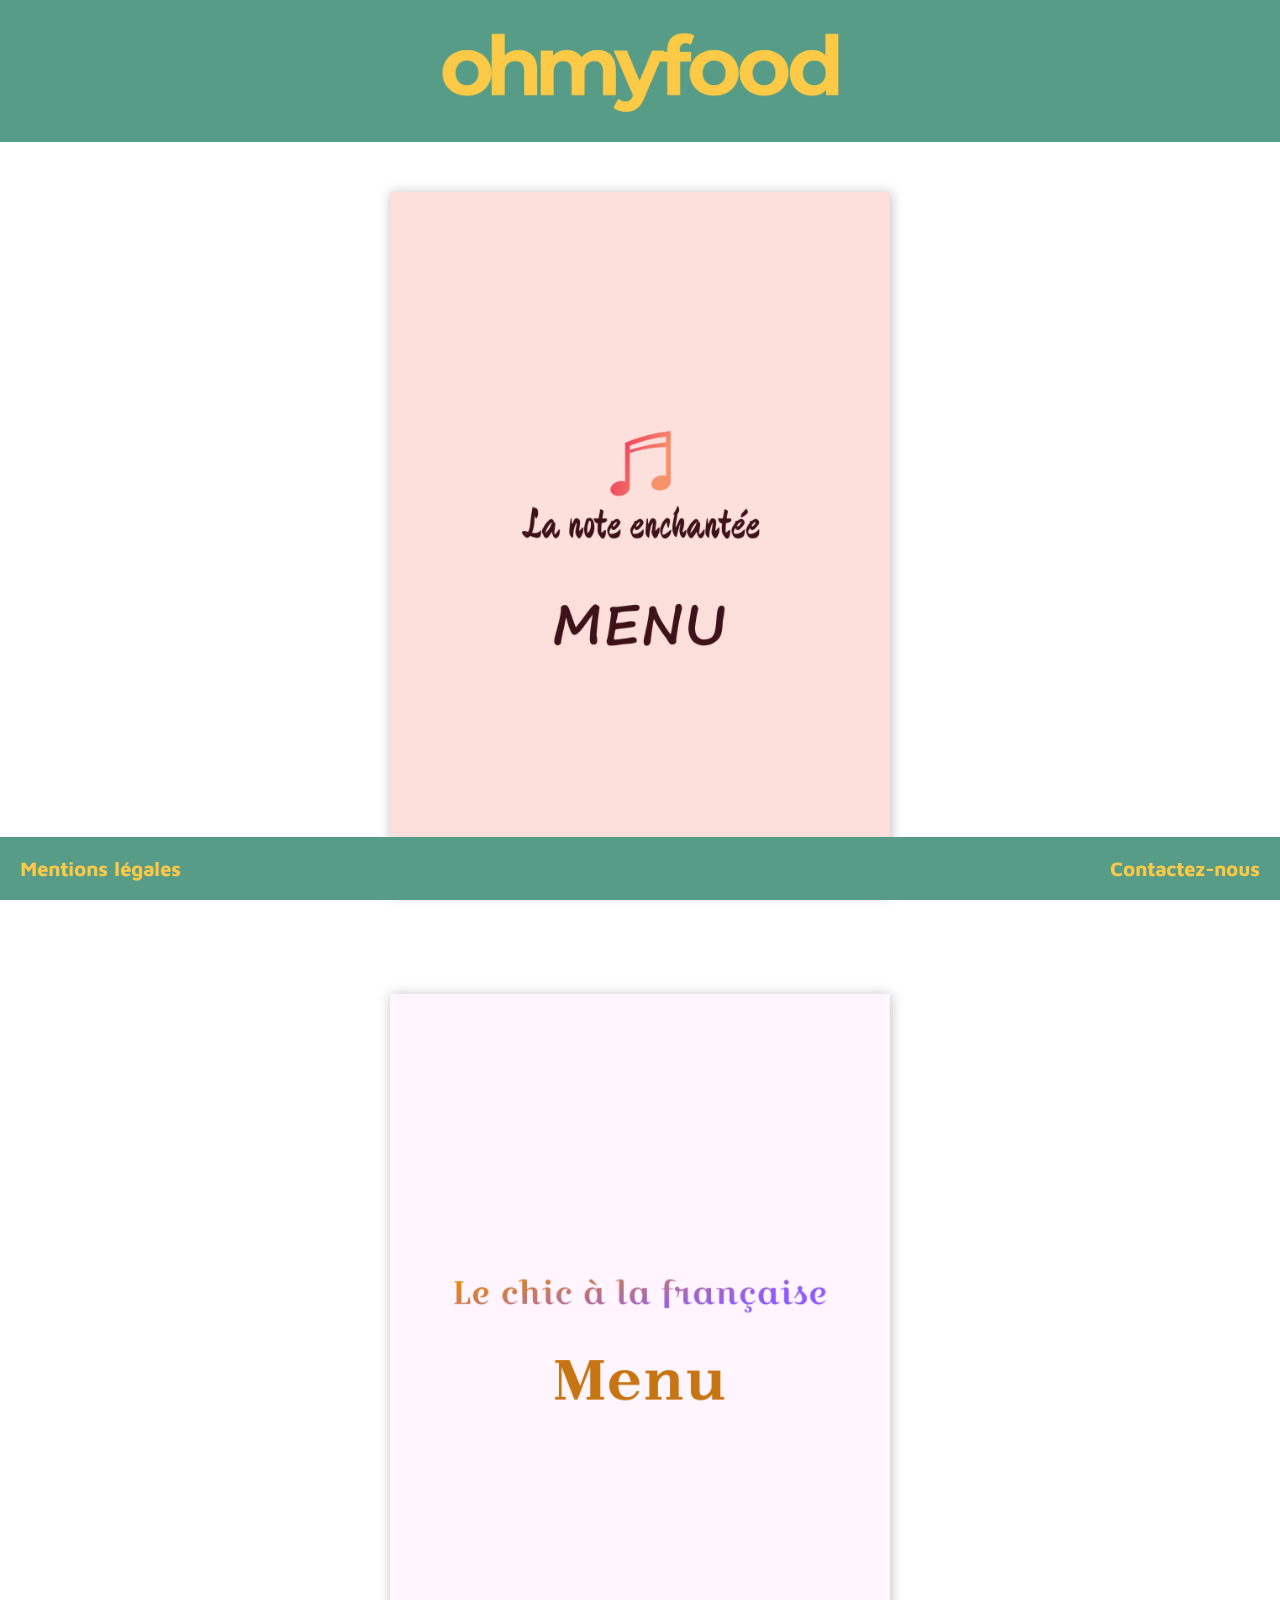
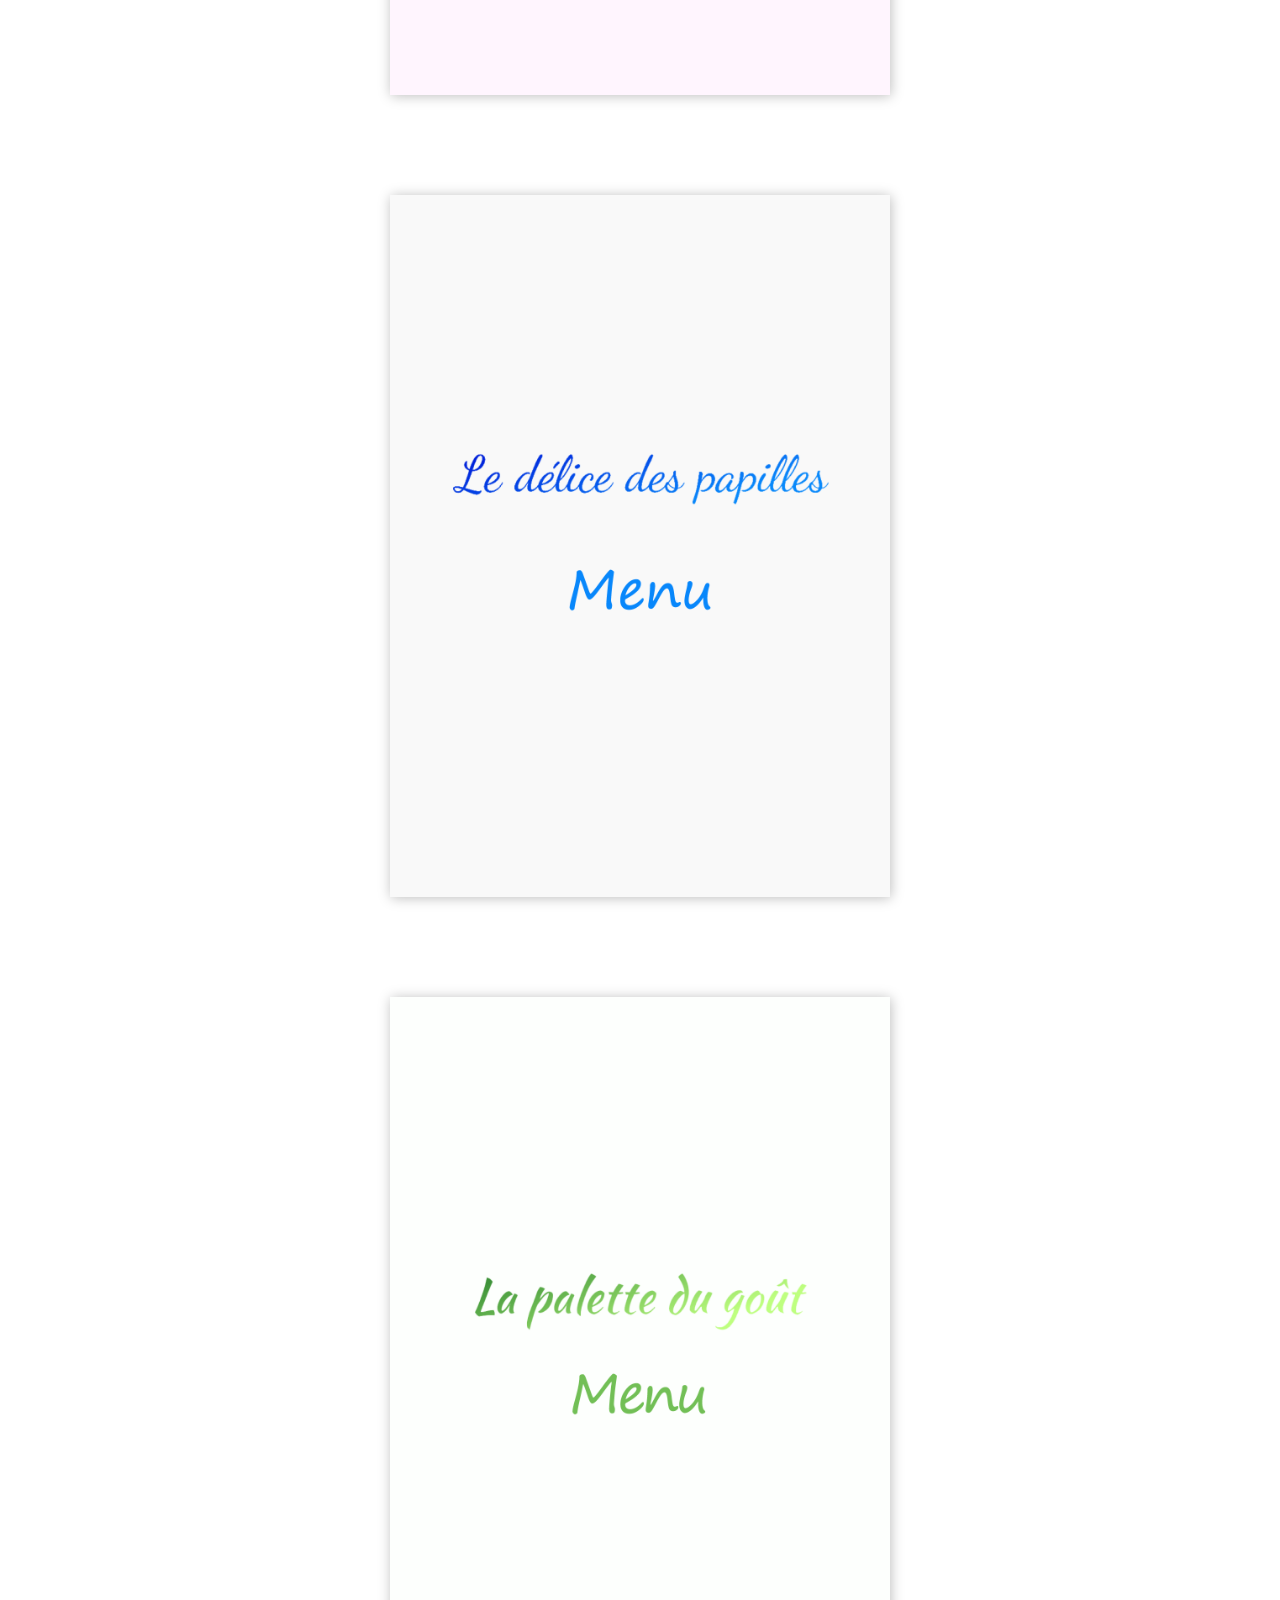
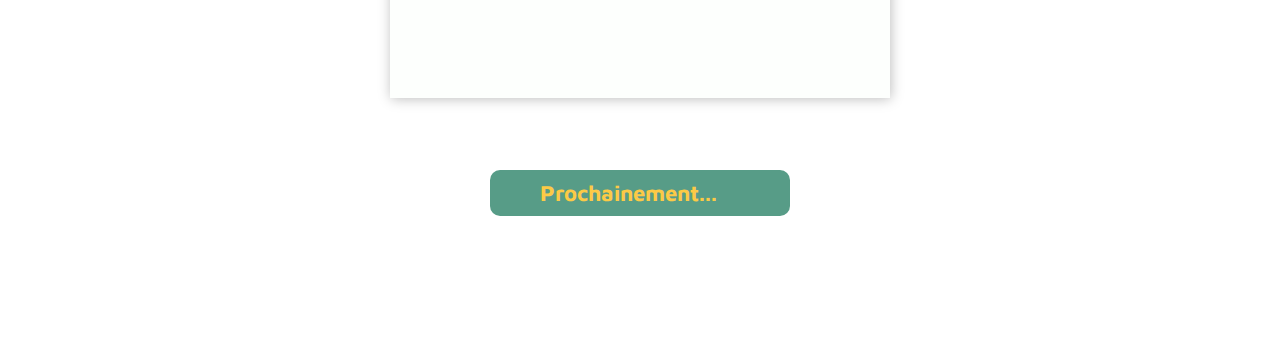
<file: index.html>
<!DOCTYPE html>

<html lang="fr">

<head>
    <meta name="viewport" content="width=device-width, initial-scale=1" />
    <link href="https://fonts.googleapis.com/css?family=Maven+Pro&display=swap" rel="stylesheet"> 
    <meta charset="utf-8">
    <link rel="stylesheet" href="style.css">
    <title>Ohmyfood!</title>
</head>

<body>

        <nav>
            <h1>Ohmyfood</h1>
            <a href="index.html"><img class="logo" src="img/Logo-ohmyfood.png" alt="Logo de Ohmyfood!"></a>
        </nav>

    
<main id="main_section">

        <section class="menu_zoom_hover">
            <h2>La note enchantée</h2>
            <a href="la_note_enchantee.html">
                <div class="menu_zoom">
                    <img  src="img/menu-1b.png" alt="Aperçu du menu La note enchantée">
                </div>
            </a>
        </section>

        <section class="menu_zoom_hover">
            <h2>Le chic à la française</h2>
            <a href="le_chic_a_la_francaise.html">
                <div class="menu_zoom">
                    <img  src="img/menu-2b.png" alt="Aperçu du menu Le chic à la française">
                </div>
            </a>
        </section>

        <section class="menu_zoom_hover">        
            <h2>Le délice des papilles</h2>
            <a href="le_delice_des_papilles.html">
                <div class="menu_zoom">
                    <img  src="img/menu-3b.png" alt="Aperçu du menu Le délice des papilles">
                </div>
            </a>
        </section>

        <section class="menu_zoom_hover">    
            <h2>La palette du goût</h2>
            <a href="la_palette_du_gout.html">
                <div class="menu_zoom">
                    <img  src="img/menu-4b.png" alt="Aperçu du menu La palette du goût">
                </div>
            </a>
        </section>


    </main>

    <section class="soon"><h3>Prochainement<span class="typewriter">...</span></h3></section>

<footer>

    <a href="mentions_legales.html" target="blank" ><h4 class="legal_notice">Mentions légales</h4></a>
    <a href="mailto:contact@ohmyfood.com" target="blank"><h4 class="contact">Contactez-nous</h4></a>

</footer>

</body>

</html>
</file>
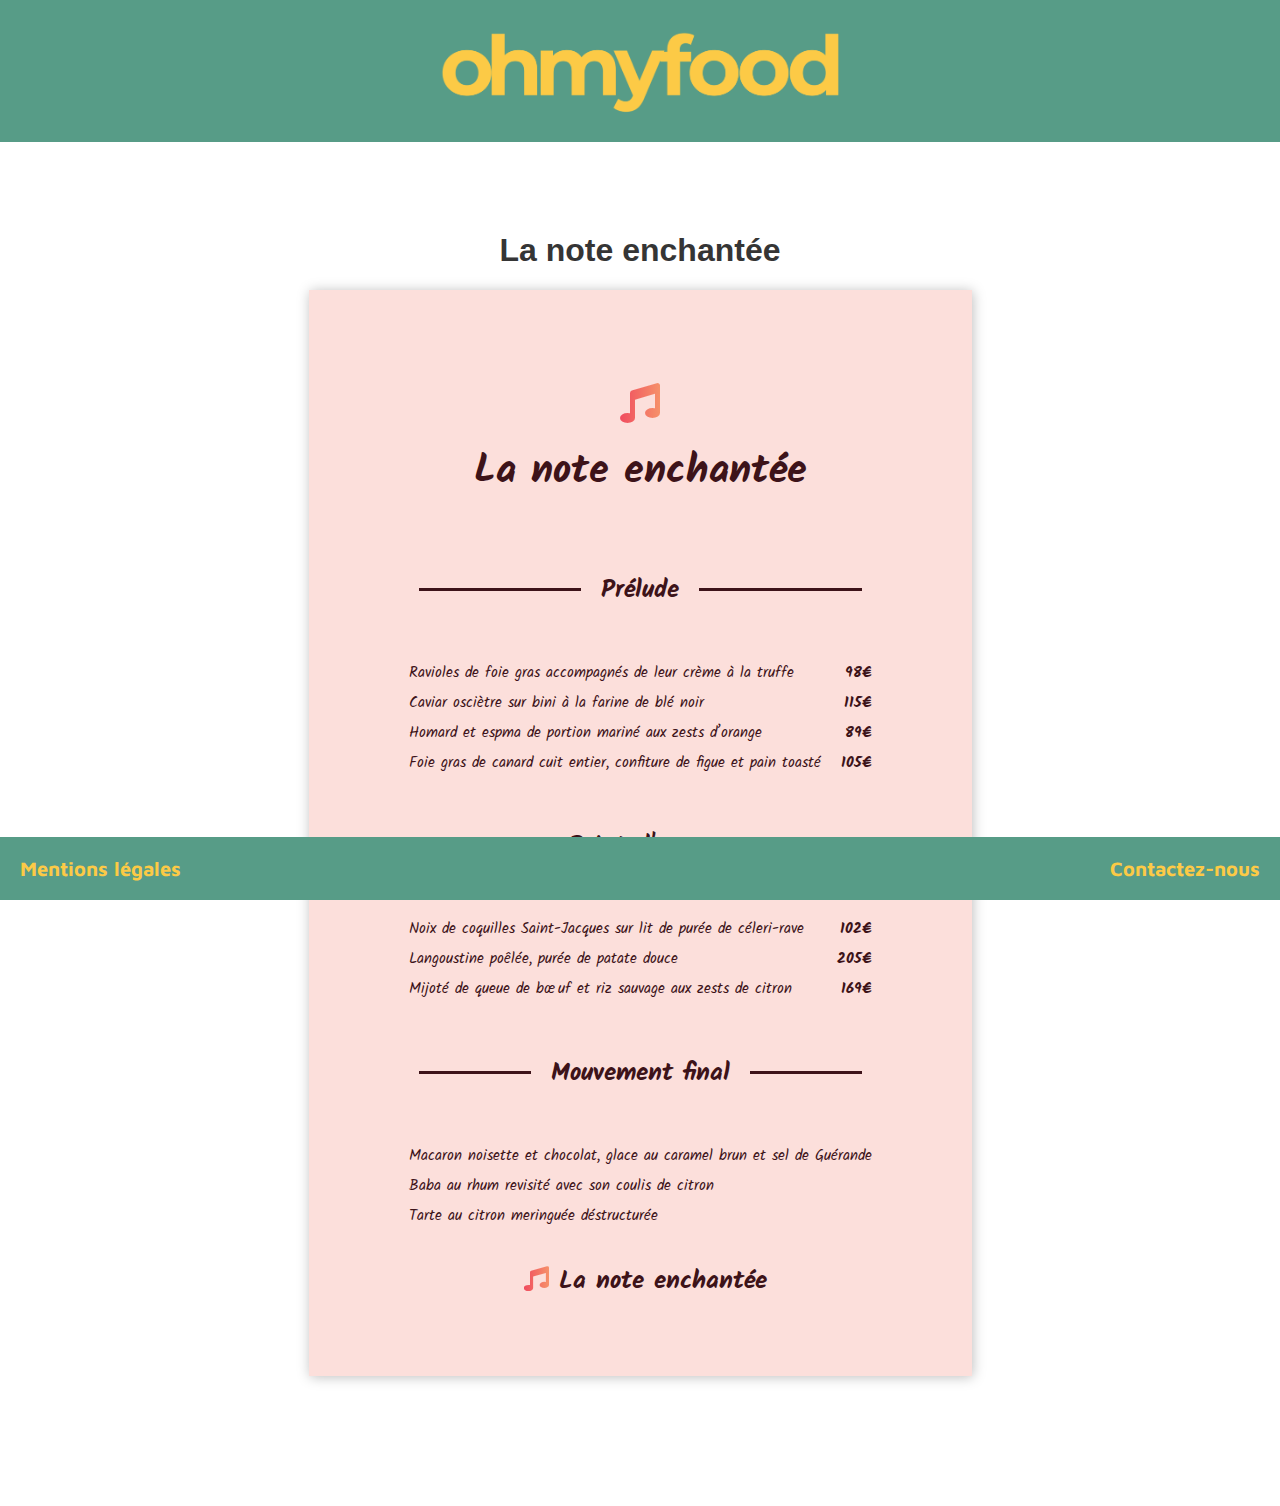
<file: la_note_enchantee.html>
<!DOCTYPE html>

<html lang="fr">

<head>
    <meta name="viewport" content="width=device-width, initial-scale=1" />
    <meta charset="utf-8">
    <link rel="stylesheet" href="style.css">
    <link href="https://fonts.googleapis.com/css?family=Maven+Pro&display=swap" rel="stylesheet"> 
    <link href="https://fonts.googleapis.com/css?family=Kalam&display=swap" rel="stylesheet"> 
    <link href="https://cdnjs.cloudflare.com/ajax/libs/font-awesome/5.11.2/css/all.css" rel="stylesheet">
    <title>Ohmyfood!</title>
</head>

<body>

    <nav>
        <h1>Ohmyfood</h1>
        <a href="index.html"><img class="logo" src="img/Logo-ohmyfood.png" alt="Logo de Ohmyfood!"></a>
    </nav>

    <main class="menus">

        <h1>La note enchantée</h1>

        <article class="menu_card" id="la_note_enchantee"> 

            <h2><i class="fas fa-music"></i><br>La note enchantée</h2>

            <section>
                <div class="center_title"><h4 class="line"><span class="underline">Prélude</span></h4></div>
                <ul>
                    <li>Ravioles de foie gras accompagnés de leur crème à la truffe <span class="price">98€</span></li>
                    <li>Caviar osciètre sur bini à la farine de blé noir <span class="price">115€</span></li>
                    <li>Homard et espma de portion mariné aux zests d’orange <span class="price">89€</span></li>
                    <li>Foie gras de canard cuit entier, confiture de figue et pain toasté <span class="price">105€</span></li>
                </ul>
            </section>
            <section>
                    <div class="center_title"><h4 class="line"><span class="underline">Point d'orgue</span></h4></div>
                <ul>
                    <li>Noix de coquilles Saint-Jacques sur lit de purée de céleri-rave <span class="price">102€</span></li>
                    <li>Langoustine poêlée, purée de patate douce <span class="price">205€</span></li>
                    <li>Mijoté de queue de bœuf et riz sauvage aux zests de citron <span class="price">169€</span></li>
                </ul>
            </section>
            <section>
                <div class="center_title"><h4 class="line"><span class="underline">Mouvement final</span></h4></div>
                <ul>
                    <li>Macaron noisette et chocolat, glace au caramel brun et sel de Guérande</li>
                    <li>Baba au rhum revisité avec son coulis de citron</li>
                    <li>Tarte au citron meringuée déstructurée</li>
                </ul>
            </section>
            <h3> <i class="fas fa-music"></i>La note enchantée</h3>
        </article>

    </main>

<footer>

    <a href="mentions_legales.html" target="blank" ><h4 class="legal_notice">Mentions légales</h4></a>
    <a href="mailto:contact@ohmyfood.com" target="blank"><h4 class="contact">Contactez-nous</h4></a>

</footer>

</body>

</html>
</file>
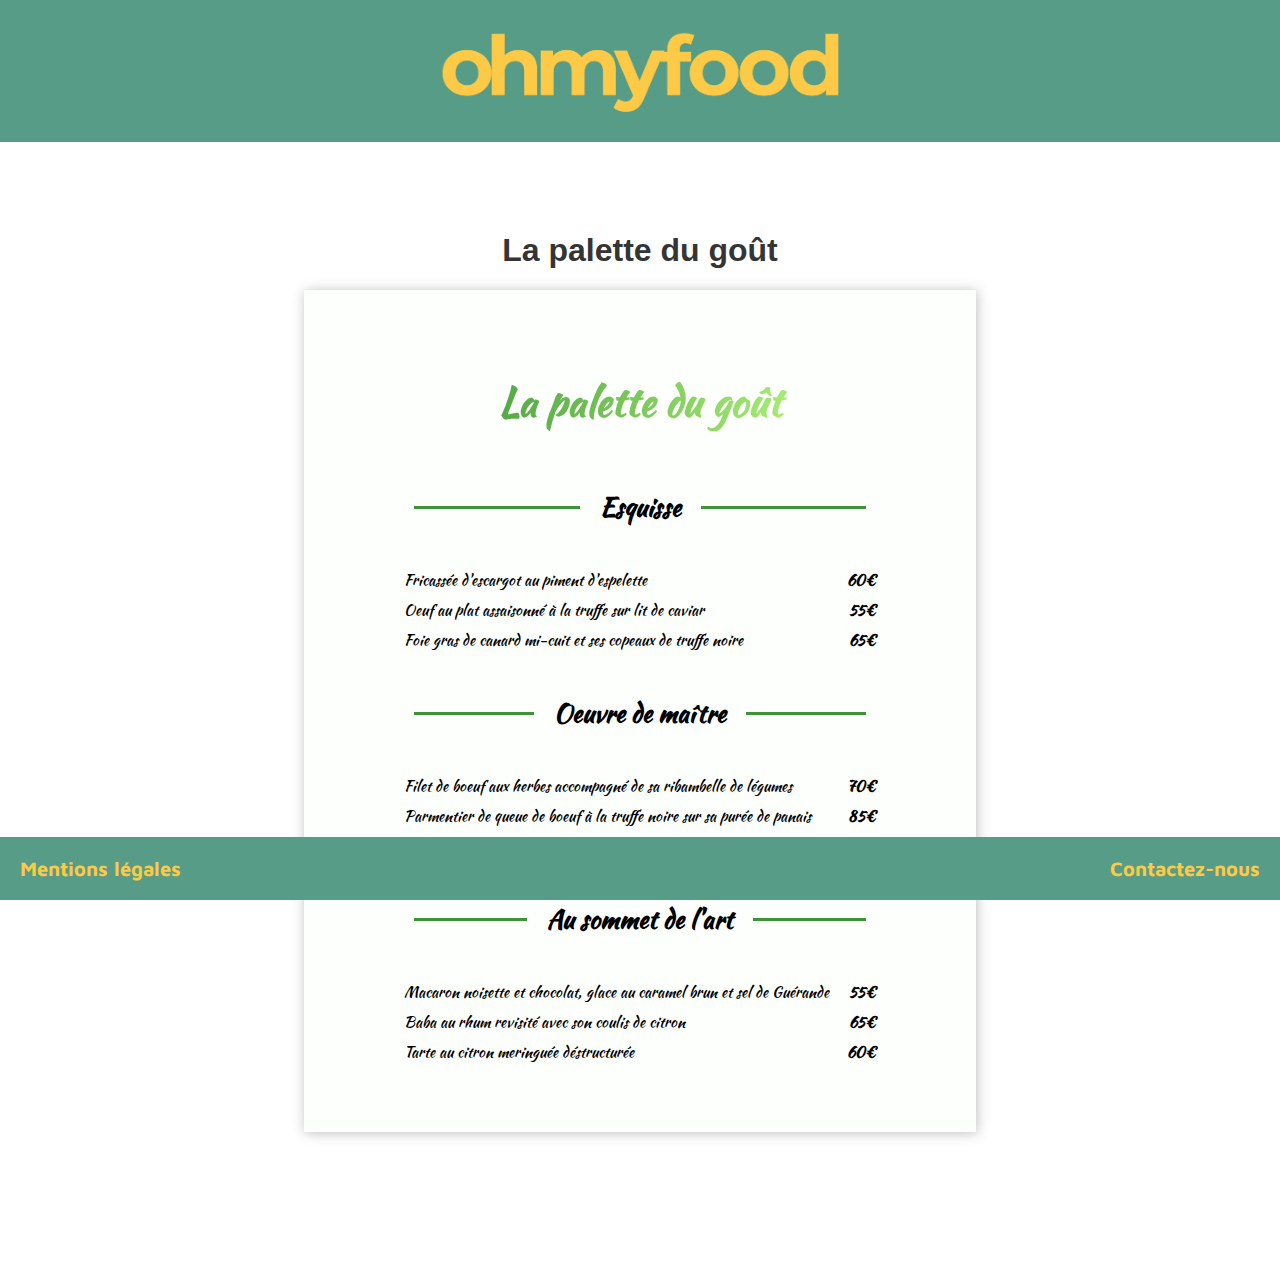
<file: la_palette_du_gout.html>
<!DOCTYPE html>

<html lang="fr">

<head>
    <meta name="viewport" content="width=device-width, initial-scale=1" />
    <meta charset="utf-8">
    <link rel="stylesheet" href="style.css">
    <link href="https://fonts.googleapis.com/css?family=Kaushan+Script&display=swap" rel="stylesheet">
    <link href="https://fonts.googleapis.com/css?family=Maven+Pro&display=swap" rel="stylesheet"> 
    <title>Ohmyfood!</title>
</head>

<body>

    <nav>
        <h1>Ohmyfood</h1>
        <a href="index.html"><img class="logo" src="img/Logo-ohmyfood.png" alt="Logo de Ohmyfood!"></a>
    </nav>

    <main class="menus">

        <h1>La palette du goût</h1>

        <article class="menu_card" id="la_palette_du_gout">  

            <h2>La palette du goût</h2>

            <section>
                <div class="center_title"><h3 class="line"><span class="underline">Esquisse</h3></span></div>
                <ul>
                    <li>Fricassée d'escargot au piment d'espelette <span class="price">60€</span></li>
                    <li>Oeuf au plat assaisonné à la truffe sur lit de caviar <span class="price">55€</span></li>
                    <li>Foie gras de canard mi-cuit et ses copeaux de truffe noire <span class="price">65€</span></li>
                </ul>
            </section>
            <section>
                <div class="center_title"><h3 class="line"><span class="underline">Oeuvre de maître</span></h3></div>
                <ul>
                    <li>Filet de boeuf aux herbes accompagné de sa ribambelle de légumes <span class="price">70€</span></li>
                    <li>Parmentier de queue de boeuf à la truffe noire sur sa purée de panais <span class="price">85€</span></li>
                    <li>Filet de Turbot aux agrumes <span class="price">125€</span></li>
                </ul>
            </section>
            <section>
                <div class="center_title"><h3 class="line"><span class="underline">Au sommet de l'art</span></h3></div>
                <ul>
                    <li>Macaron noisette et chocolat, glace au caramel brun et sel de Guérande<span class="price">55€</span></li>
                    <li>Baba au rhum revisité avec son coulis de citron<span class="price">65€</span></li>
                    <li>Tarte au citron meringuée déstructurée<span class="price">60€</span></li>
                </ul>
            </section>

        </article>

    </main>

<footer>

    <a href="mentions_legales.html" target="blank" ><h4 class="legal_notice">Mentions légales</h4></a>
    <a href="mailto:contact@ohmyfood.com" target="blank"><h4 class="contact">Contactez-nous</h4></a>

</footer>

</body>

</html>
</file>
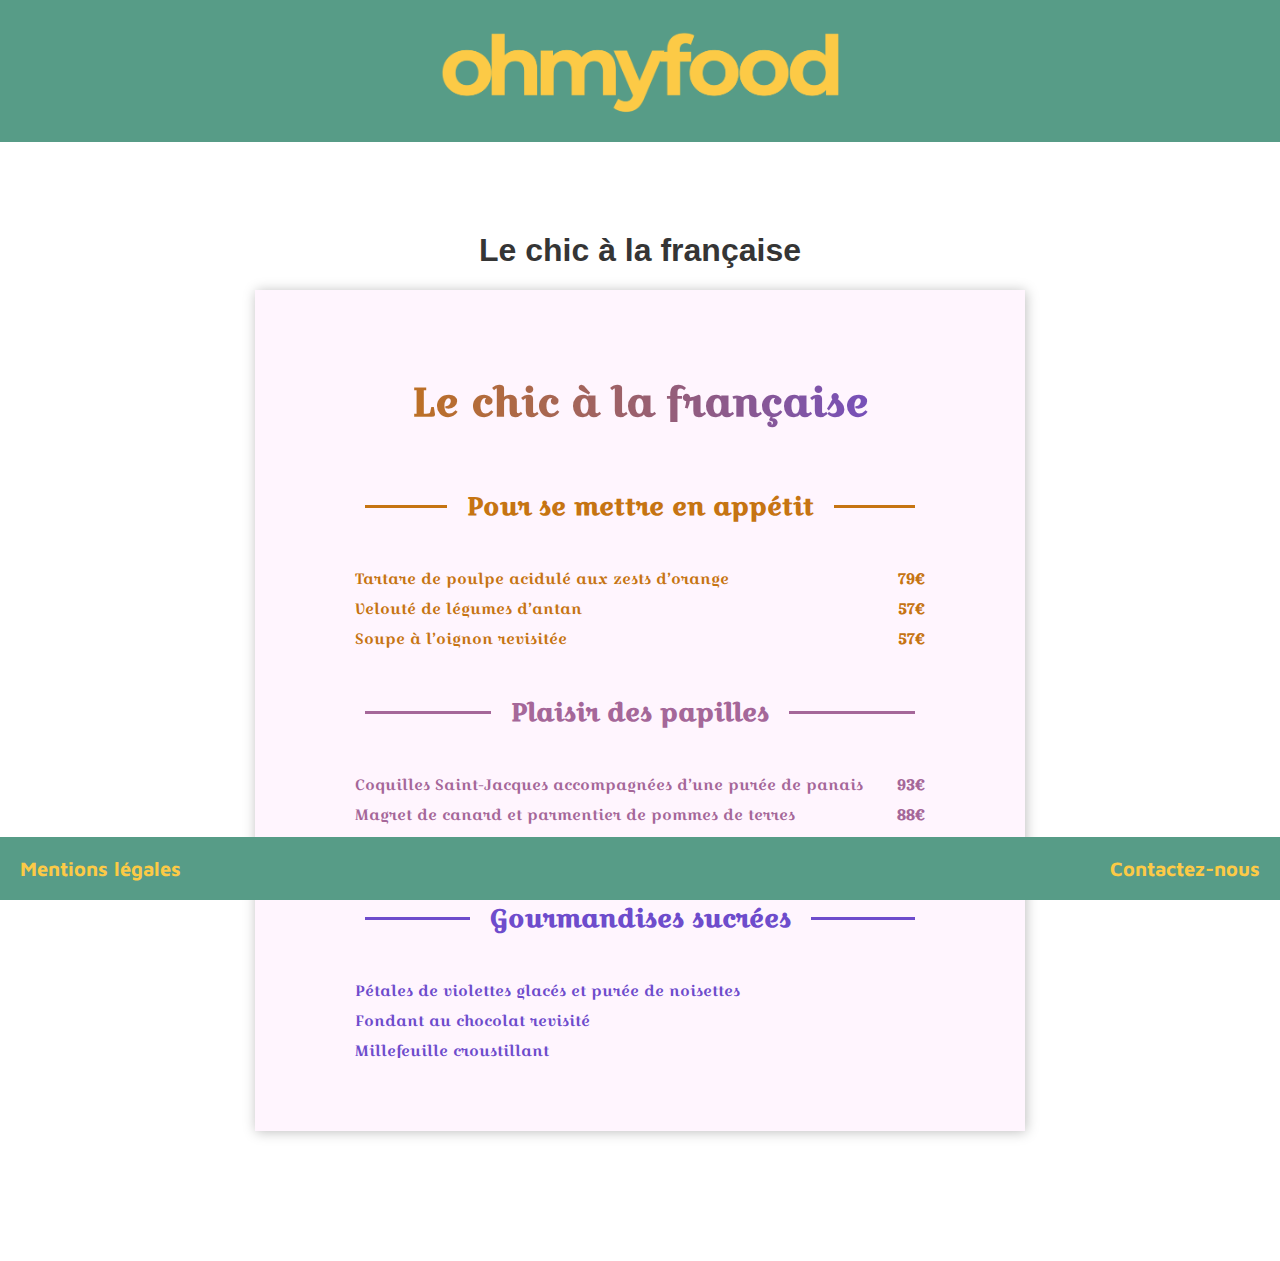
<file: le_chic_a_la_francaise.html>
<!DOCTYPE html>

<html lang="fr">

<head>
    <meta name="viewport" content="width=device-width, initial-scale=1" />
    <meta charset="utf-8">
    <link rel="stylesheet" href="style.css">
    <link href="https://fonts.googleapis.com/css?family=Croissant+One&display=swap" rel="stylesheet">  
    <link href="https://fonts.googleapis.com/css?family=Maven+Pro&display=swap" rel="stylesheet">
    <title>Ohmyfood!</title>
</head>

<body>

    <nav>
        <h1>Ohmyfood</h1>
        <a href="index.html"><img class="logo" src="img/Logo-ohmyfood.png" alt="Logo de Ohmyfood!"></a>
    </nav>

    <main class="menus">

        <h1>Le chic à la française</h1>

        <article class="menu_card" id="le_chic_a_la_française"> 

            <h2>Le chic à la française</h2>

            <section id="step_1">
                <div class="center_title"><h3 class="line"><span class="underline">Pour se mettre en appétit</span></h3></div>
                <ul>
                    <li>Tartare de poulpe acidulé aux zests d’orange  <span class="price">79€</span></li>
                    <li>Velouté de légumes d’antan <span class="price">57€</span></li>
                    <li>Soupe à l’oignon revisitée <span class="price">57€</span></li>
                </ul>   
            </section>
            <section id="step_2">
                <div class="center_title"><h3 class="line"><span class="underline">Plaisir des papilles</span></h3></div>
                <ul>
                    <li>Coquilles Saint-Jacques accompagnées d’une purée de panais <span class="price">93€</span></li>
                    <li>Magret de canard et parmentier de pommes de terres <span class="price">88€</span></li>
                    <li>Pigeonneau d’Ile et Vilaine sur son lit de gnocchis aux légumes <span class="price">175€</span></li>
                </ul>
            </section>
            <section id="step_3">
                <div class="center_title"><h3 class="line"><span class="underline">Gourmandises sucrées</span></h3></div>
                <ul>
                    <li>Pétales de violettes glacés et purée de noisettes</li>
                    <li>Fondant au chocolat revisité</li>
                    <li>Millefeuille croustillant</li>
                </ul>
            </section>

        </article>

    </main>

<footer>

    <a href="mentions_legales.html" target="blank" ><h4 class="legal_notice">Mentions légales</h4></a>
    <a href="mailto:contact@ohmyfood.com" target="blank"><h4 class="contact">Contactez-nous</h4></a>

</footer>

</body>

</html>
</file>
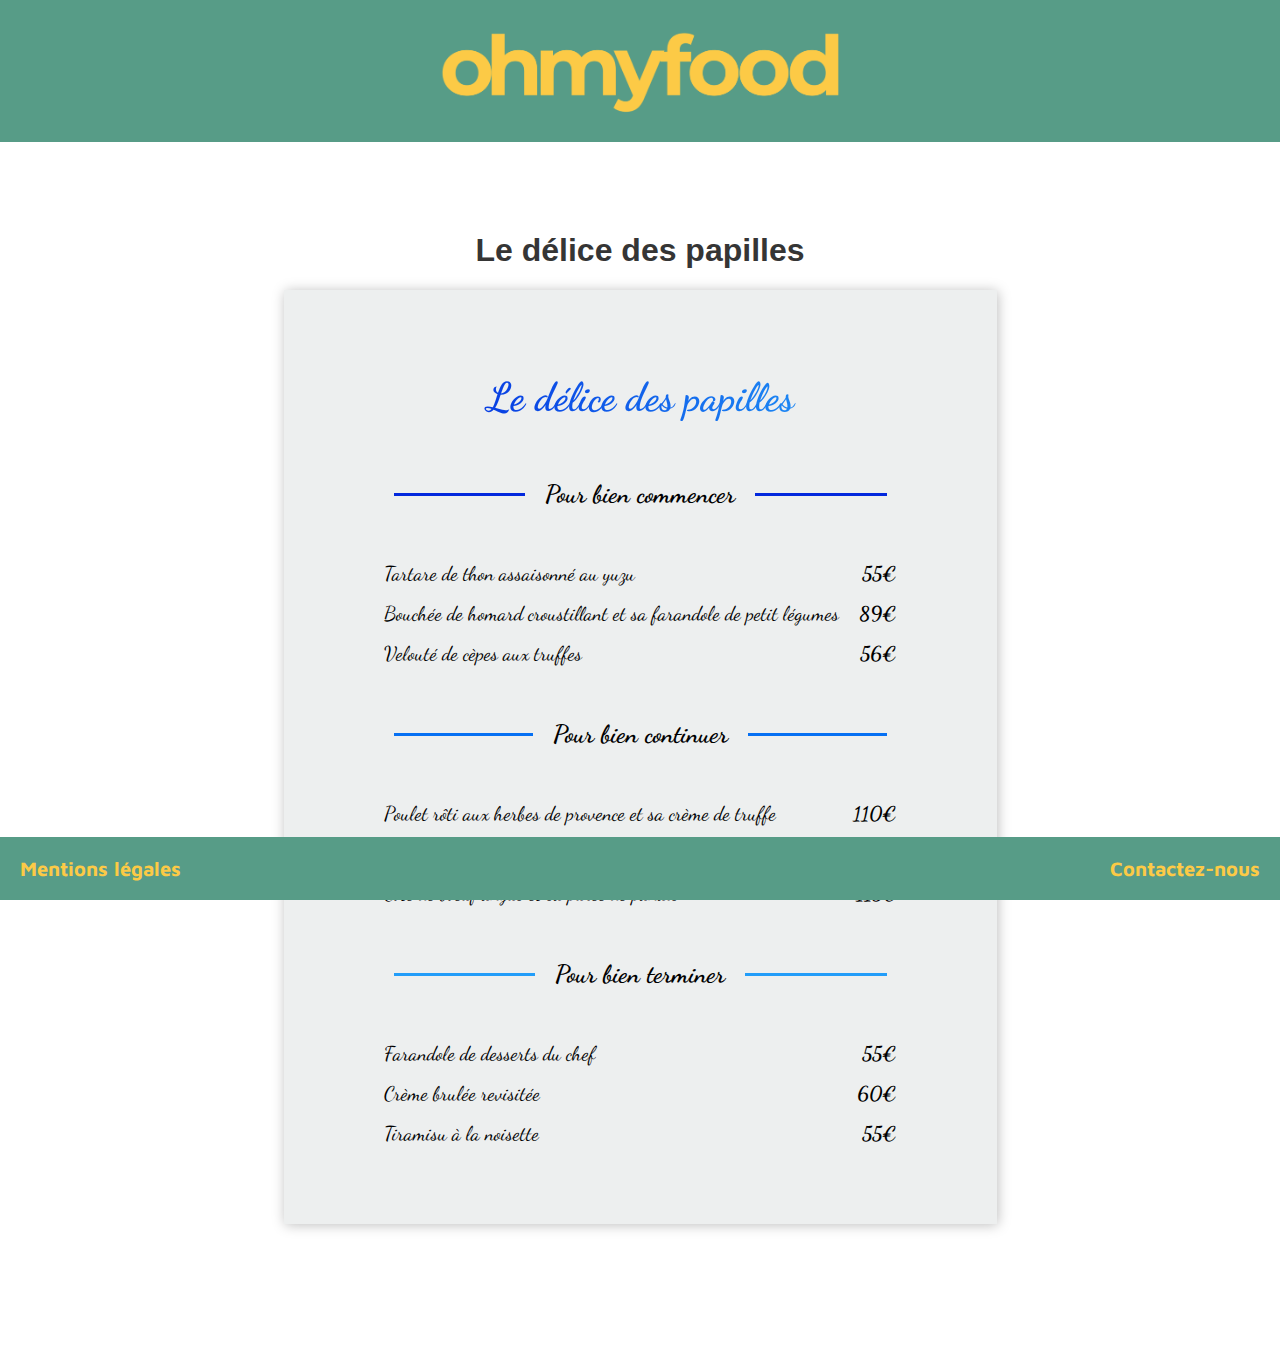
<file: le_delice_des_papilles.html>
<!DOCTYPE html>

<html lang="fr">

<head>
    <meta name="viewport" content="width=device-width, initial-scale=1" />
    <meta charset="utf-8">
    <link rel="stylesheet" href="style.css">
    <link href="https://fonts.googleapis.com/css?family=Dancing+Script&display=swap" rel="stylesheet"> 
    <link href="https://fonts.googleapis.com/css?family=Maven+Pro&display=swap" rel="stylesheet"> 
    <title>Ohmyfood!</title>
</head>

<body>

    <nav>
        <h1>Ohmyfood</h1>
        <a href="index.html"><img class="logo" src="img/Logo-ohmyfood.png" alt="Logo de Ohmyfood!"></a>
    </nav>

    <main class="menus">

        <h1>Le délice des papilles</h1>

        <article class="menu_card" id="le_délice_des_papilles"> 

            <h2>Le délice des papilles</h2>

            <section id=step_1>
                <div class="center_title"><h3 class="line"><span class="underline">Pour bien commencer</span></h3></div>
                <ul>
                    <li>Tartare de thon assaisonné au yuzu  <span class="price">55€</span></li>
                    <li>Bouchée de homard croustillant et sa farandole de petit légumes <span class="price">89€</span></li>
                    <li>Velouté de cèpes aux truffes <span class="price">56€</span></li>
                </ul>
            </section>
            <section id=step_2>
                <div class="center_title"><h3 class="line"><span class="underline">Pour bien continuer</span></h3></div>
                <ul>
                    <li>Poulet rôti aux herbes de provence et sa crème de truffe <span class="price">110€</span></li>
                    <li>Langouste rôtie et ses légumes de saison <span class="price">225€</span></li>
                    <li>Côte de boeuf angus et sa purée de panais <span class="price">115€</span></li>
                </ul>
            </section>
            <section id=step_3>
                <div class="center_title"><h3 class="line"><span class="underline">Pour bien terminer</span></h3></div>
                <ul>
                    <li>Farandole de desserts du chef <span class="price">55€</span></li>
                    <li>Crème brulée revisitée <span class="price">60€</span></li>
                    <li>Tiramisu à la noisette <span class="price">55€</span></li>
                </ul>
            </section>

        </article>
    
    </main>

<footer>

    <a href="mentions_legales.html" target="blank" ><h4 class="legal_notice">Mentions légales</h4></a>
    <a href="mailto:contact@ohmyfood.com" target="blank"><h4 class="contact">Contactez-nous</h4></a>

</footer>

</body>

</html>
</file>
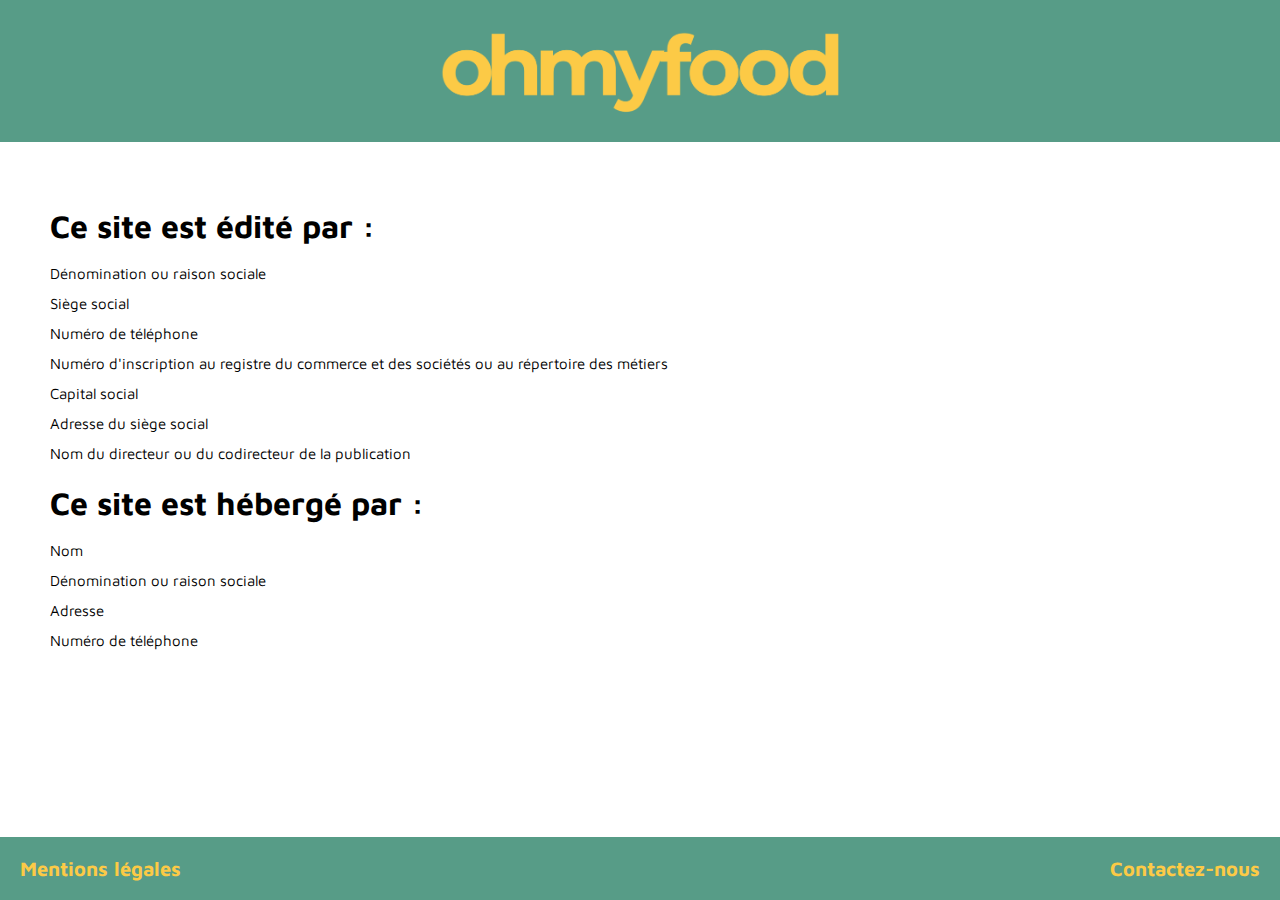
<file: mentions_legales.html>
<!DOCTYPE html>

<html lang="fr">

<head>
    <meta name="viewport" content="width=device-width, initial-scale=1" />
    <meta charset="utf-8">
    <link rel="stylesheet" href="style.css">
    <link href="https://fonts.googleapis.com/css?family=Maven+Pro&display=swap" rel="stylesheet"> 
    <title>Ohmyfood!</title>
</head>

<body>

    <nav>
        <a href="index.html"><img class="logo" src="img/Logo-ohmyfood.png" alt="logo Ohmyfood!"></a>
    </nav>

<main id="legal_section">
    <section>
        <h1>Ce site est édité par :</h1>
        <ul>
            <li>Dénomination ou raison sociale</li> 
            <li>Siège social </li>
            <li>Numéro de téléphone </li>
            <li>Numéro d'inscription au registre du commerce et des sociétés ou au répertoire des métiers </li>
            <li>Capital social</li>
            <li>Adresse du siège social</li>
            <li>Nom du directeur ou du codirecteur de la publication</li>
        </ul>
    </section>
    <section>
        <h1>Ce site est hébergé par :</h1>
        <ul>
            <li>Nom</li>
            <li>Dénomination ou raison sociale </li>
            <li>Adresse </li>
            <li>Numéro de téléphone </li>
        </ul>
    </section>
        
        
</main>

<footer>

    <a href="mentions_legales.html" target="blank" ><h4 class="legal_notice">Mentions légales</h4></a>
    <a href="mailto: contact@ohmyfood.com" target="blank"><h4 class="contact">Contactez-nous</h4></a>

</footer>

</body>

</html>
</file>
<file: style.css>
@charset "UTF-8";
@media screen and (min-width: 1100px) {
  .menu_zoom_hover {
    margin-left: 50px;
    margin-right: 50px;
  }
}
@media screen and (max-width: 600px) {
  .menu_card {
    padding: 25px 50px 25px 50px;
  }
}
@media screen and (min-width: 600px) {
  .menu_card {
    padding: 50px 100px 50px 100px;
  }
}
@media screen and (max-width: 700px) {
  .menu_card {
    margin-left: 10px;
    margin-right: 10px;
  }
}
@media screen and (min-width: 700px) {
  .menu_card {
    margin: 0 auto;
  }
}
@media screen and (max-width: 700px) {
  li {
    margin-top: 25px;
  }
}
@media screen and (max-width: 600px) {
  footer h4 {
    font-size: 15px;
  }

  .menus h1 {
    font-size: 25px;
  }
  .menus h2 {
    font-size: 30px;
  }
  .menus h3 {
    font-size: 20px;
  }
  .menus h4 {
    font-size: 20px;
  }
}
@media screen and (min-width: 600px) {
  footer h4 {
    font-size: 20px;
  }

  .menus h2 {
    font-size: 40px;
  }
  .menus h3 {
    font-size: 25px;
  }
  .menus h4 {
    font-size: 25px;
  }
}
@media screen and (min-width: 600px) {
  .line {
    display: flex;
    width: 100%;
    justify-content: center;
    align-items: center;
    text-align: center;
  }

  .line:before,
.line:after {
    content: "";
    border-top: 3px solid;
    margin: 0 20px 0 0;
    flex: 1 0 20px;
  }

  .line:after {
    margin: 0 0 0 20px;
  }
}
.menus {
  margin-top: 68px;
  display: flex;
  align-content: center;
  flex-direction: column;
}
.menus h1 {
  color: #353535;
  text-align: center;
  font-weight: bold;
  font-family: "Roboto", sans-serif;
}
.menus h2 {
  text-align: center;
}

ul {
  padding: 0px;
  font-size: 15px;
  list-style: none;
  line-height: 2em;
}

.menu_card {
  box-shadow: 1px 1px 12px #bebebe;
  max-width: 900px;
  min-height: 740px;
}

.center_title {
  display: flex;
  justify-content: center;
  align-items: flex-end;
}

.price {
  font-weight: bold;
  float: right;
  margin-left: 20px;
}

.underline {
  position: relative;
}
.underline:before {
  display: block;
  position: absolute;
  content: "";
  height: 2px;
  width: 0;
  background: #000;
  transition: width 0.3s ease-in-out;
  left: 0;
  bottom: 0;
}
.underline:hover:before {
  width: 100%;
}

#la_note_enchantee {
  font-family: "Kalam", cursive;
  color: #3D1319;
  background-color: #FCDFDB;
}
#la_note_enchantee h4 {
  position: relative;
  margin-left: 10px;
  margin-right: 10px;
}
#la_note_enchantee h3 {
  text-align: center;
}

.fa-music {
  margin: 10px;
  background: -webkit-linear-gradient(left, #F04C5F, #F6916A);
  -webkit-background-clip: text;
  -webkit-text-fill-color: transparent;
}

#le_chic_a_la_française {
  font-family: "Croissant One", cursive;
  background-color: #FFF5FE;
}
#le_chic_a_la_française h2 {
  background: -webkit-linear-gradient(right, #6E4CCC, #C67412);
  -webkit-background-clip: text;
  -webkit-text-fill-color: transparent;
}
#le_chic_a_la_française h3 {
  margin-left: 10px;
  margin-right: 10px;
  font-weight: bold;
  text-align: center;
  position: relative;
}
#le_chic_a_la_française #step_1 {
  color: #C67412;
}
#le_chic_a_la_française #step_1 .underline:before {
  background: #C67412;
}
#le_chic_a_la_française #step_2 {
  color: #A56799;
}
#le_chic_a_la_française #step_2 .underline:before {
  background: #A56799;
}
#le_chic_a_la_française #step_3 {
  color: #6E4CCC;
}
#le_chic_a_la_française #step_3 .underline:before {
  background: #6E4CCC;
}

#le_délice_des_papilles {
  font-family: "Dancing Script", cursive;
  background-color: #EDEFEF;
}
#le_délice_des_papilles h2 {
  background: -webkit-linear-gradient(left, #0228DD, #229DF9);
  -webkit-background-clip: text;
  -webkit-text-fill-color: transparent;
}
#le_délice_des_papilles h3 {
  margin-left: 10px;
  margin-right: 10px;
  position: relative;
}
#le_délice_des_papilles ul {
  font-size: 20px;
}
#le_délice_des_papilles #step_1 .line:before {
  color: #0228DD;
}
#le_délice_des_papilles #step_1 .line:after {
  color: #0228DD;
}
#le_délice_des_papilles #step_2 .line:before {
  color: #0670F3;
}
#le_délice_des_papilles #step_2 .line:after {
  color: #0670F3;
}
#le_délice_des_papilles #step_3 .line:before {
  color: #229DF9;
}
#le_délice_des_papilles #step_3 .line:after {
  color: #229DF9;
}

#la_palette_du_gout {
  font-family: "Kaushan Script", cursive;
  background-color: #FDFFFD;
}
#la_palette_du_gout h2 {
  background: -webkit-linear-gradient(left, #3D923A, #BEFF7F);
  -webkit-background-clip: text;
  -webkit-text-fill-color: transparent;
}
#la_palette_du_gout h3 {
  margin-left: 10px;
  margin-right: 10px;
  position: relative;
}
#la_palette_du_gout .line:before {
  color: #3D923A;
}
#la_palette_du_gout .line:after {
  color: #3D923A;
}

.logo {
  width: 100%;
  max-width: 400px;
  display: block;
  height: auto;
  margin-left: auto;
  margin-right: auto;
}

nav {
  padding: 25px;
  background-color: #579C87;
}
nav h1 {
  display: none;
}

body {
  margin: 0px;
  margin-bottom: 130px;
}

#main_section {
  display: flex;
  flex-wrap: wrap;
  justify-content: center;
  padding: 0vw 5vw 0vw 5vw;
}
#main_section h2 {
  display: none;
}

.typewriter {
  display: inline-flex;
  overflow: hidden;
  animation: typing 1s steps(300, end);
  animation-iteration-count: infinite;
  max-height: 28px;
}

@keyframes typing {
  from {
    width: 0%;
  }
  to {
    width: 12%;
  }
}
.menu_zoom_hover {
  box-shadow: 1px 1px 12px #bebebe;
  margin: 50px;
  max-width: 500px;
  height: auto;
}
.menu_zoom_hover .menu_zoom {
  overflow: hidden;
  position: relative;
}
.menu_zoom_hover .menu_zoom * {
  box-sizing: border-box;
}
.menu_zoom_hover .menu_zoom img {
  width: 100%;
  max-width: 500px;
  margin-top: -5px;
  margin-bottom: -5px;
  height: auto;
  transition: all 0.8s;
}
.menu_zoom_hover:hover .menu_zoom img {
  transform: scale(1.1);
  opacity: 50%;
}

.soon {
  max-width: 300px;
  height: auto;
  margin-left: auto;
  margin-right: auto;
  background-color: #579C87;
  color: #FCCA46;
  border-radius: 10px;
}
.soon h3 {
  font-size: 22px;
  max-width: 200px;
  height: auto;
  padding: 10px;
  margin-left: auto;
  margin-right: auto;
  font-family: "Maven Pro", sans-serif;
}

#legal_section {
  padding: 50px 0px 50px 50px;
  font-family: "Maven Pro", sans-serif;
  line-height: 150%;
}

footer {
  display: flex;
  min-width: 100%;
  justify-content: space-between;
  position: fixed;
  bottom: 0;
  background-color: #579C87;
}

a {
  text-decoration: none;
}

footer h4 {
  text-decoration: none;
  font-family: "Maven Pro", sans-serif;
  margin: 20px;
  color: #FCCA46;
}
footer h4:hover {
  animation: shake 0.5s;
  animation-iteration-count: infinite;
}
@keyframes shake {
  0% {
    transform: translate(1px, 1px) rotate(0deg);
  }
  10% {
    transform: translate(-1px, -2px) rotate(-1deg);
  }
  20% {
    transform: translate(-3px, 0px) rotate(1deg);
  }
  30% {
    transform: translate(3px, 2px) rotate(0deg);
  }
  40% {
    transform: translate(1px, -1px) rotate(1deg);
  }
  50% {
    transform: translate(-1px, 2px) rotate(-1deg);
  }
  60% {
    transform: translate(-3px, 1px) rotate(0deg);
  }
  70% {
    transform: translate(3px, 1px) rotate(-1deg);
  }
  80% {
    transform: translate(-1px, -1px) rotate(1deg);
  }
  90% {
    transform: translate(1px, 2px) rotate(0deg);
  }
  100% {
    transform: translate(1px, -2px) rotate(-1deg);
  }
}

/*# sourceMappingURL=style.css.map */
</file>
